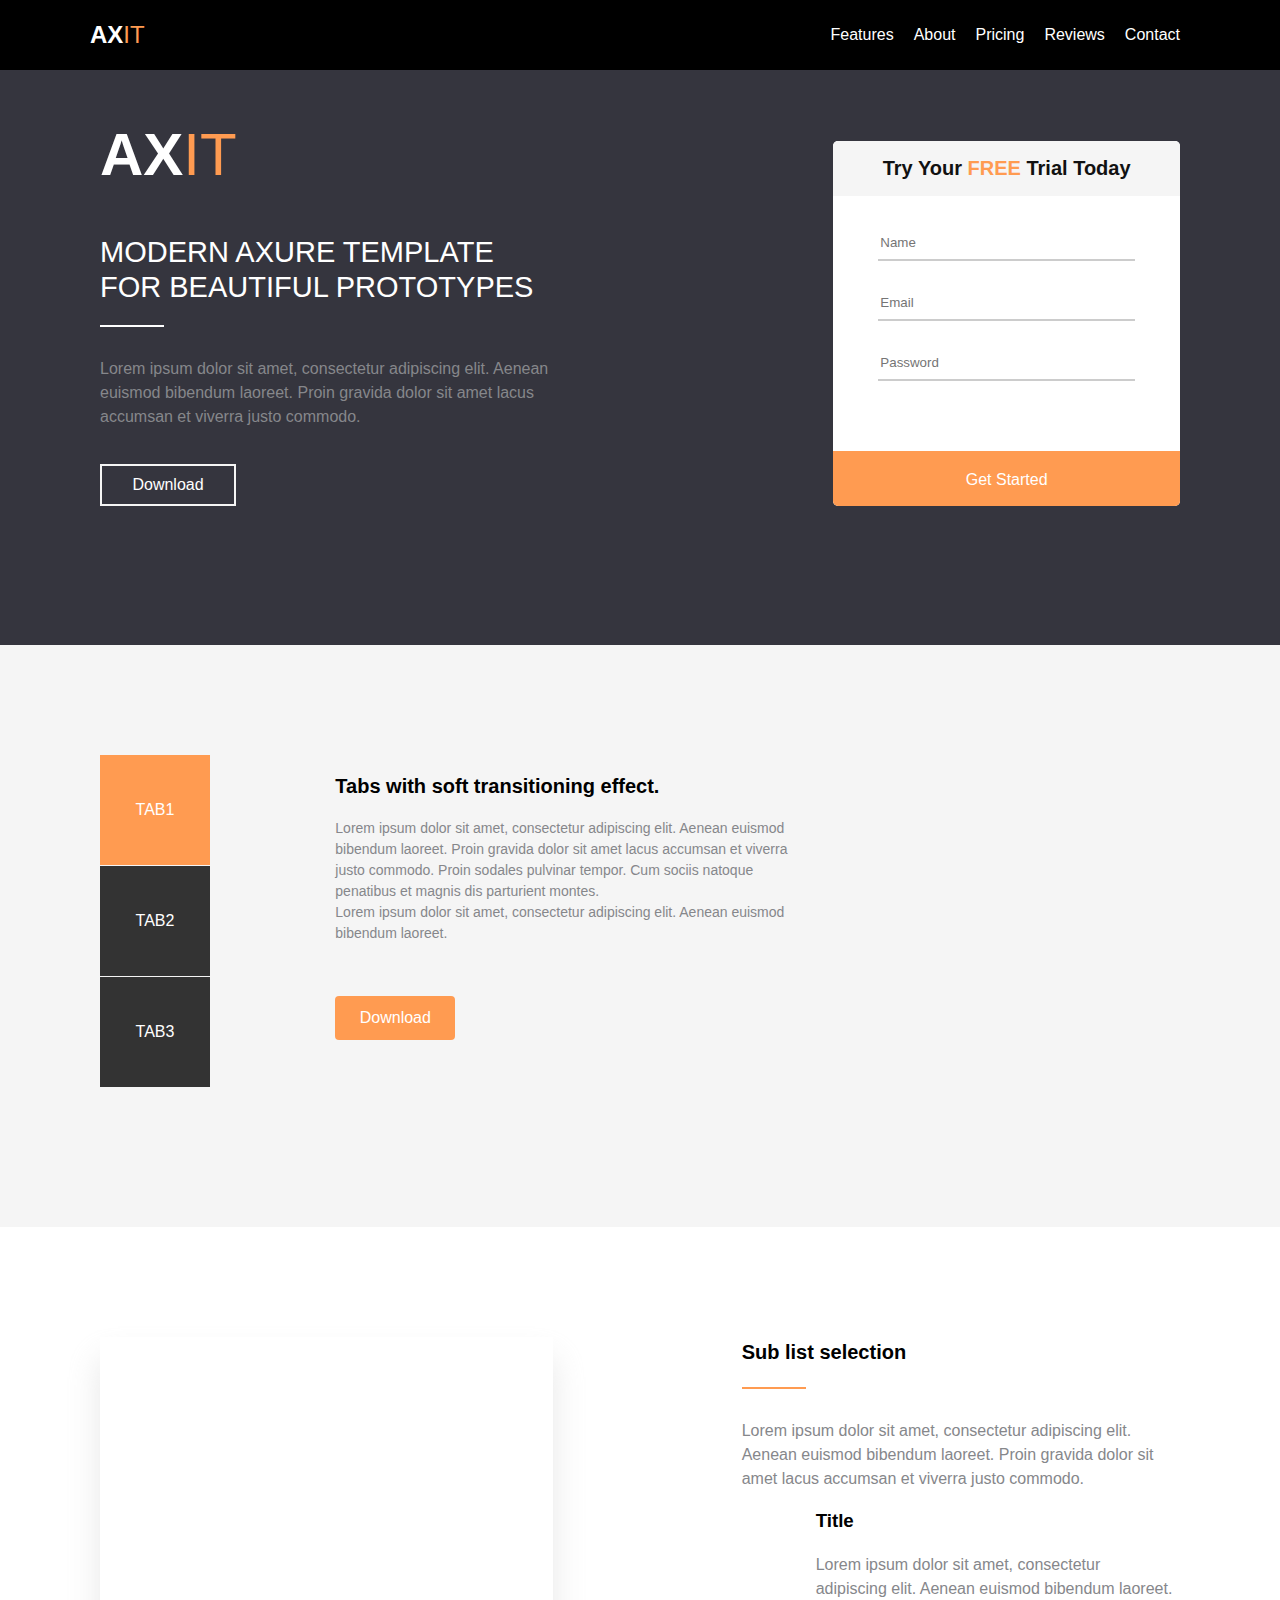
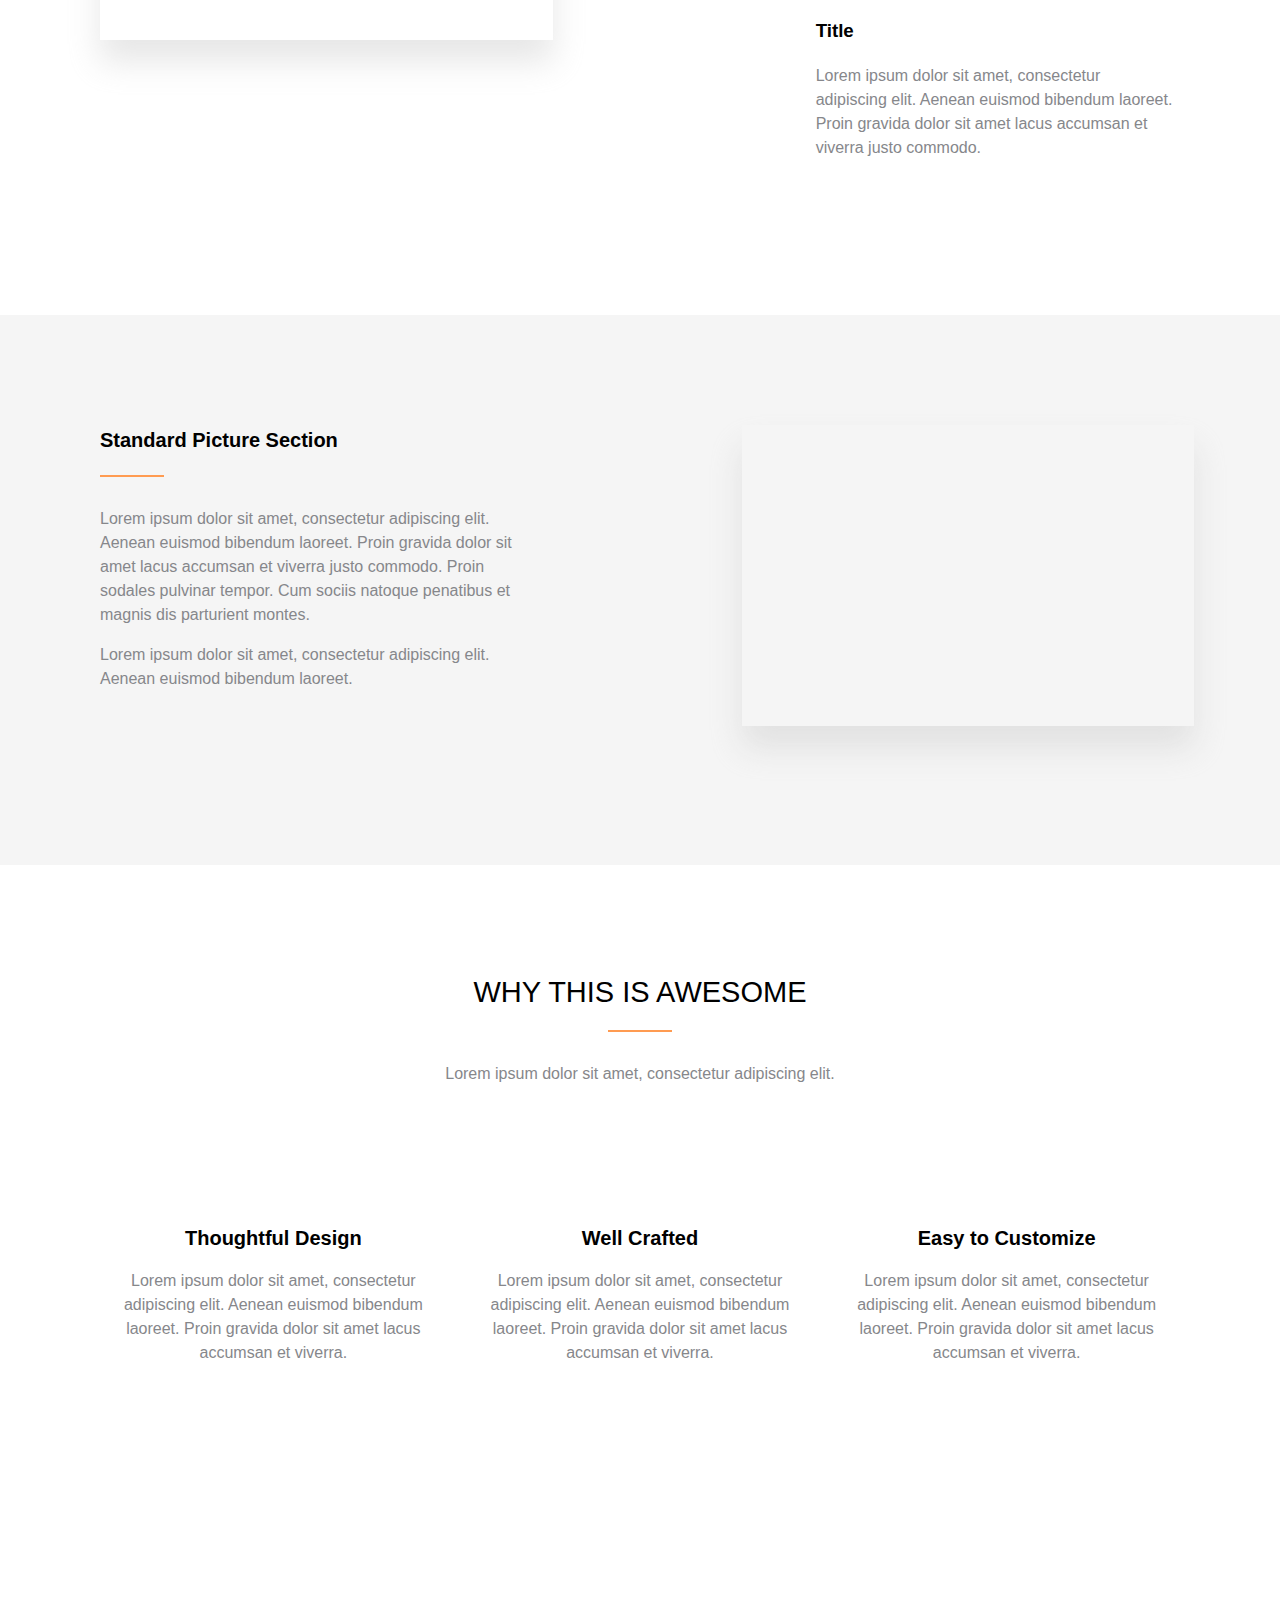
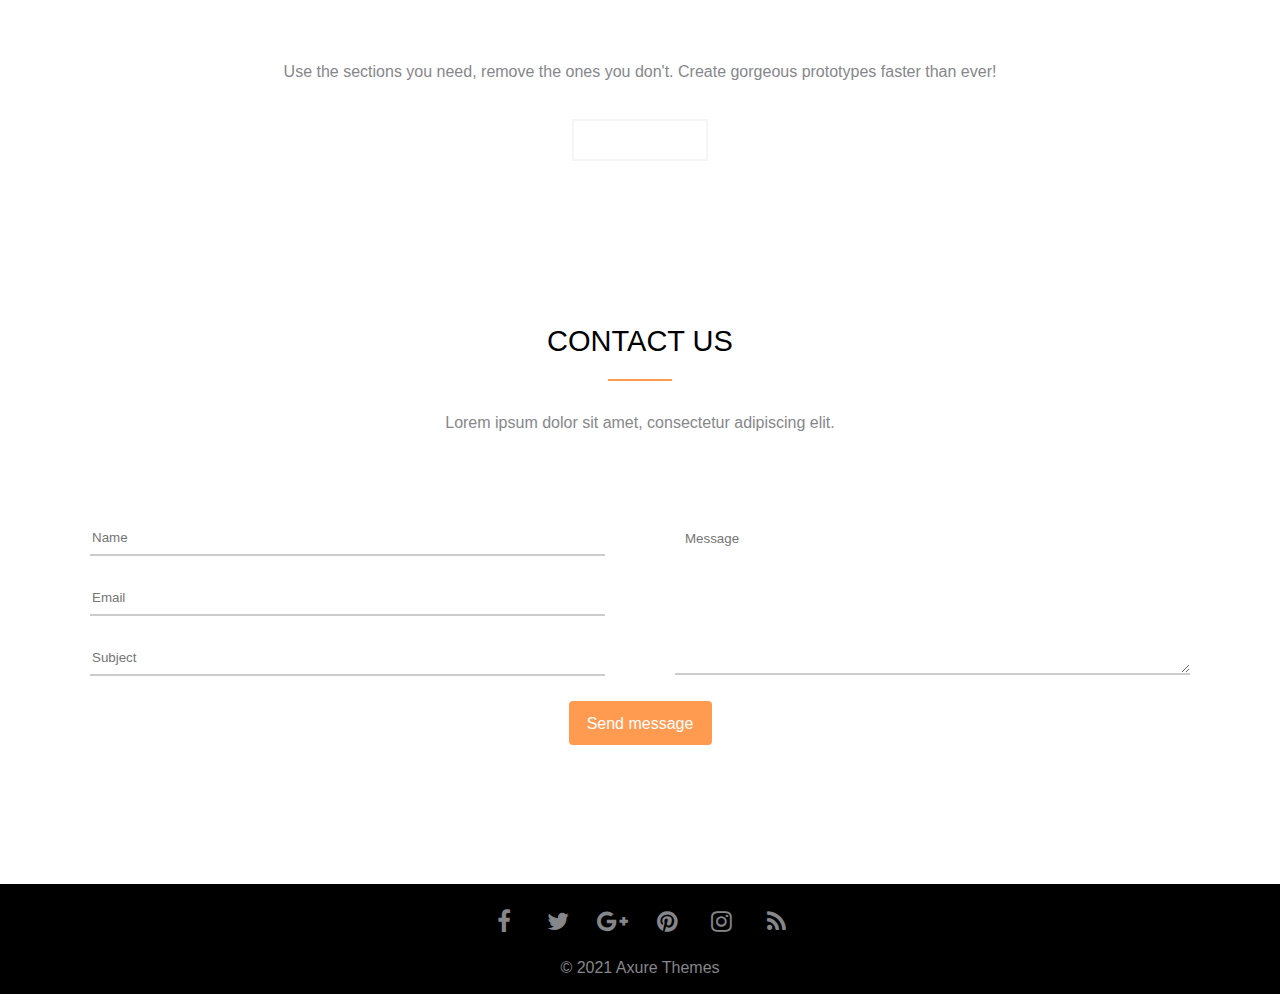
<file: index.html>
<!DOCTYPE html>
<html lang="en">

<head>
    <meta charset="UTF-8" />
    <meta name="viewport" content="width=device-width, initial-scale=1.0" />
    <title>Axit</title>
    <link rel="stylesheet" href="https://maxcdn.bootstrapcdn.com/font-awesome/4.5.0/css/font-awesome.min.css" />
    <link rel="stylesheet" type="text/css" href="axit.css" />
</head>

<body>
    <div class="header">
        <div class="content col-sm-12">
            <div class="logo">
                <span class="ax"> ax</span><span class="it">it</span>
            </div>
            <div class="menu col-sm-12">
                <div class="menu-itm">Features</div>
                <div class="menu-itm">About</div>
                <div class="menu-itm">Pricing</div>
                <div class="menu-itm">Reviews</div>
                <div class="menu-itm">Contact</div>
            </div>
        </div>
    </div>
    <div class="banner">
        <div class="content">
            <div class="col-8 col-sm-12">
                <div class="banner-copy">
                    <div class="axit">
                        <span class="ax">ax</span><span class="it">it</span>
                    </div>
                    <h1 class="section-name">
                        Modern Axure template for beautiful prototypes
                    </h1>
                    <p>
                        Lorem ipsum dolor sit amet, consectetur adipiscing elit. Aenean
                        euismod bibendum laoreet. Proin gravida dolor sit amet lacus
                        accumsan et viverra justo commodo.
                    </p>
                    <div class="cta-btn">Download</div>
                </div>
            </div>
            <div class="col-4 col-sm-12">
                <form class="cta-box">
                    <div class="cta-box-head">
                        <h2>Try Your <span>free</span> Trial Today</h2>
                    </div>
                    <div class="cta-box-content">
                        <input placeholder="Name" />
                        <input placeholder="Email" />
                        <input placeholder="Password" type="password" />
                    </div>
                    <div class="cta-box-btn">
                        <input class="button" type="submit" value="Get Started" />
                    </div>
                </form>
            </div>
        </div>
    </div>
    <div class="section">
        <div class="info">
            <div class="content">
                <div class="col-8">
                    <div class="infoText">
                        <div class="infoTable">
                            <div class="cell">TAB1</div>
                            <div class="cell">TAB2</div>
                            <div class="cell">TAB3</div>
                        </div>
                        <div class="infoContent col-sm-12">
                            <h2>Tabs with soft transitioning effect.</h2>
                            <p>
                                Lorem ipsum dolor sit amet, consectetur adipiscing elit.
                                Aenean euismod bibendum laoreet. Proin gravida dolor sit amet
                                lacus accumsan et viverra justo commodo. Proin sodales
                                pulvinar tempor. Cum sociis natoque penatibus et magnis dis
                                parturient montes. <br />
                                Lorem ipsum dolor sit amet, consectetur adipiscing elit.
                                Aenean euismod bibendum laoreet.
                            </p>
                            <div class="button">Download</div>
                        </div>
                    </div>
                </div>
                <div class="col-4 col-sm-12">
                    <div class="pic"></div>
                </div>
            </div>
        </div>
    </div>
    <div class="section">
        <div class="data">
            <div class="content">
                <div class="col-7 col-sm-12">
                    <div class="pic-data"></div>
                </div>
                <div class="col-5">
                    <div class="sub-list col-sm-12">
                        <h2 class="section-name">Sub list selection</h2>
                        <p>
                            Lorem ipsum dolor sit amet, consectetur adipiscing elit. Aenean
                            euismod bibendum laoreet. Proin gravida dolor sit amet lacus
                            accumsan et viverra justo commodo.
                        </p>
                        <div class="dataImgText col-sm-12">
                            <div class="data-img"></div>
                            <div class="data-text">
                                <h3>Title</h3>
                                <p>
                                    Lorem ipsum dolor sit amet, consectetur adipiscing elit.
                                    Aenean euismod bibendum laoreet.
                                </p>
                            </div>
                        </div>
                        <div class="dataImgText col-sm-12">
                            <div class="data-img"></div>
                            <div class="data-text">
                                <h3>Title</h3>
                                <p>
                                    Lorem ipsum dolor sit amet, consectetur adipiscing elit.
                                    Aenean euismod bibendum laoreet. Proin gravida dolor sit
                                    amet lacus accumsan et viverra justo commodo.
                                </p>
                            </div>
                        </div>
                    </div>
                </div>
            </div>
        </div>
    </div>
    <div class="section">
        <div class="data">
            <div class="content">
                <div class="col-7 col-sm-12">
                    <div class="data-item">
                        <h2 class="section-name">Standard Picture Section</h2>
                        <p>
                            Lorem ipsum dolor sit amet, consectetur adipiscing elit. Aenean
                            euismod bibendum laoreet. Proin gravida dolor sit amet lacus
                            accumsan et viverra justo commodo. Proin sodales pulvinar
                            tempor. Cum sociis natoque penatibus et magnis dis parturient
                            montes.
                        </p>
                        <p>
                            Lorem ipsum dolor sit amet, consectetur adipiscing elit. Aenean
                            euismod bibendum laoreet.
                        </p>
                    </div>
                </div>
                <div class="col-5 col-sm-12">
                    <div class="pic-data pic-data2"></div>
                </div>
            </div>
        </div>
    </div>
    <div class="section">
        <div class="block">
            <div class="content col-sm-12">
                <h1 class="section-name">why this is awesome</h1>
                <p style="padding-bottom: 30px">
                    Lorem ipsum dolor sit amet, consectetur adipiscing elit.
                </p>
                <div class="col-4 col-sm-12">
                    <div class="b-img"></div>
                    <h2>Thoughtful Design</h2>
                    <p>
                        Lorem ipsum dolor sit amet, consectetur adipiscing elit. Aenean
                        euismod bibendum laoreet. Proin gravida dolor sit amet lacus
                        accumsan et viverra.
                    </p>
                </div>
                <div class="col-4 col-sm-12">
                    <div class="b-img img2"></div>
                    <h2>Well Crafted</h2>
                    <p>
                        Lorem ipsum dolor sit amet, consectetur adipiscing elit. Aenean
                        euismod bibendum laoreet. Proin gravida dolor sit amet lacus
                        accumsan et viverra.
                    </p>
                </div>
                <div class="col-4 col-sm-12">
                    <div class="b-img img3"></div>
                    <h2>Easy to Customize</h2>
                    <p>
                        Lorem ipsum dolor sit amet, consectetur adipiscing elit. Aenean
                        euismod bibendum laoreet. Proin gravida dolor sit amet lacus
                        accumsan et viverra.
                    </p>
                </div>
            </div>
        </div>
    </div>
    <div class="banner banner-small">
        <div class="content content-small col-sm-12">
            <h1 class="section-name">stylish axure design</h1>
            <p>
                Use the sections you need, remove the ones you don't. Create gorgeous
                prototypes faster than ever!
            </p>
            <div class="cta-btn">Download</div>
        </div>
    </div>
    <div class="section">
        <div class="category">
            <div class="content col-sm-12">
                <h1 class="section-name">CONTACT US</h1>
                <p>Lorem ipsum dolor sit amet, consectetur adipiscing elit.</p>
                <form class="contact-form">
                    <div class="form">
                        <div class="col-6 col-sm-12">
                            <div class="contact-details">
                                <input placeholder="Name" />
                                <input placeholder="Email" />
                                <input placeholder="Subject" />
                            </div>
                        </div>
                        <div class="col-6 col-sm-12">
                            <div class="contact-message">
                                <textarea placeholder="Message"></textarea>
                            </div>
                        </div>
                    </div>

                    <div class="form-cta">
                        <input class="button" type="submit" value="Send message" />
                    </div>
                </form>
            </div>
        </div>
    </div>
    <div class="footer">
        <div class="social-btn"><i class="fa fa-facebook"></i></div>
        <div class="social-btn"><i class="fa fa-twitter"></i></div>
        <div class="social-btn"><i class="fa fa-google-plus"></i></div>
        <div class="social-btn"><i class="fa fa-pinterest"></i></div>
        <div class="social-btn"><i class="fa fa-instagram"></i></div>
        <div class="social-btn"><i class="fa fa-rss"></i></div>
        <p>© 2021 Axure Themes</p>
    </div>
</body>

</html>
</file>
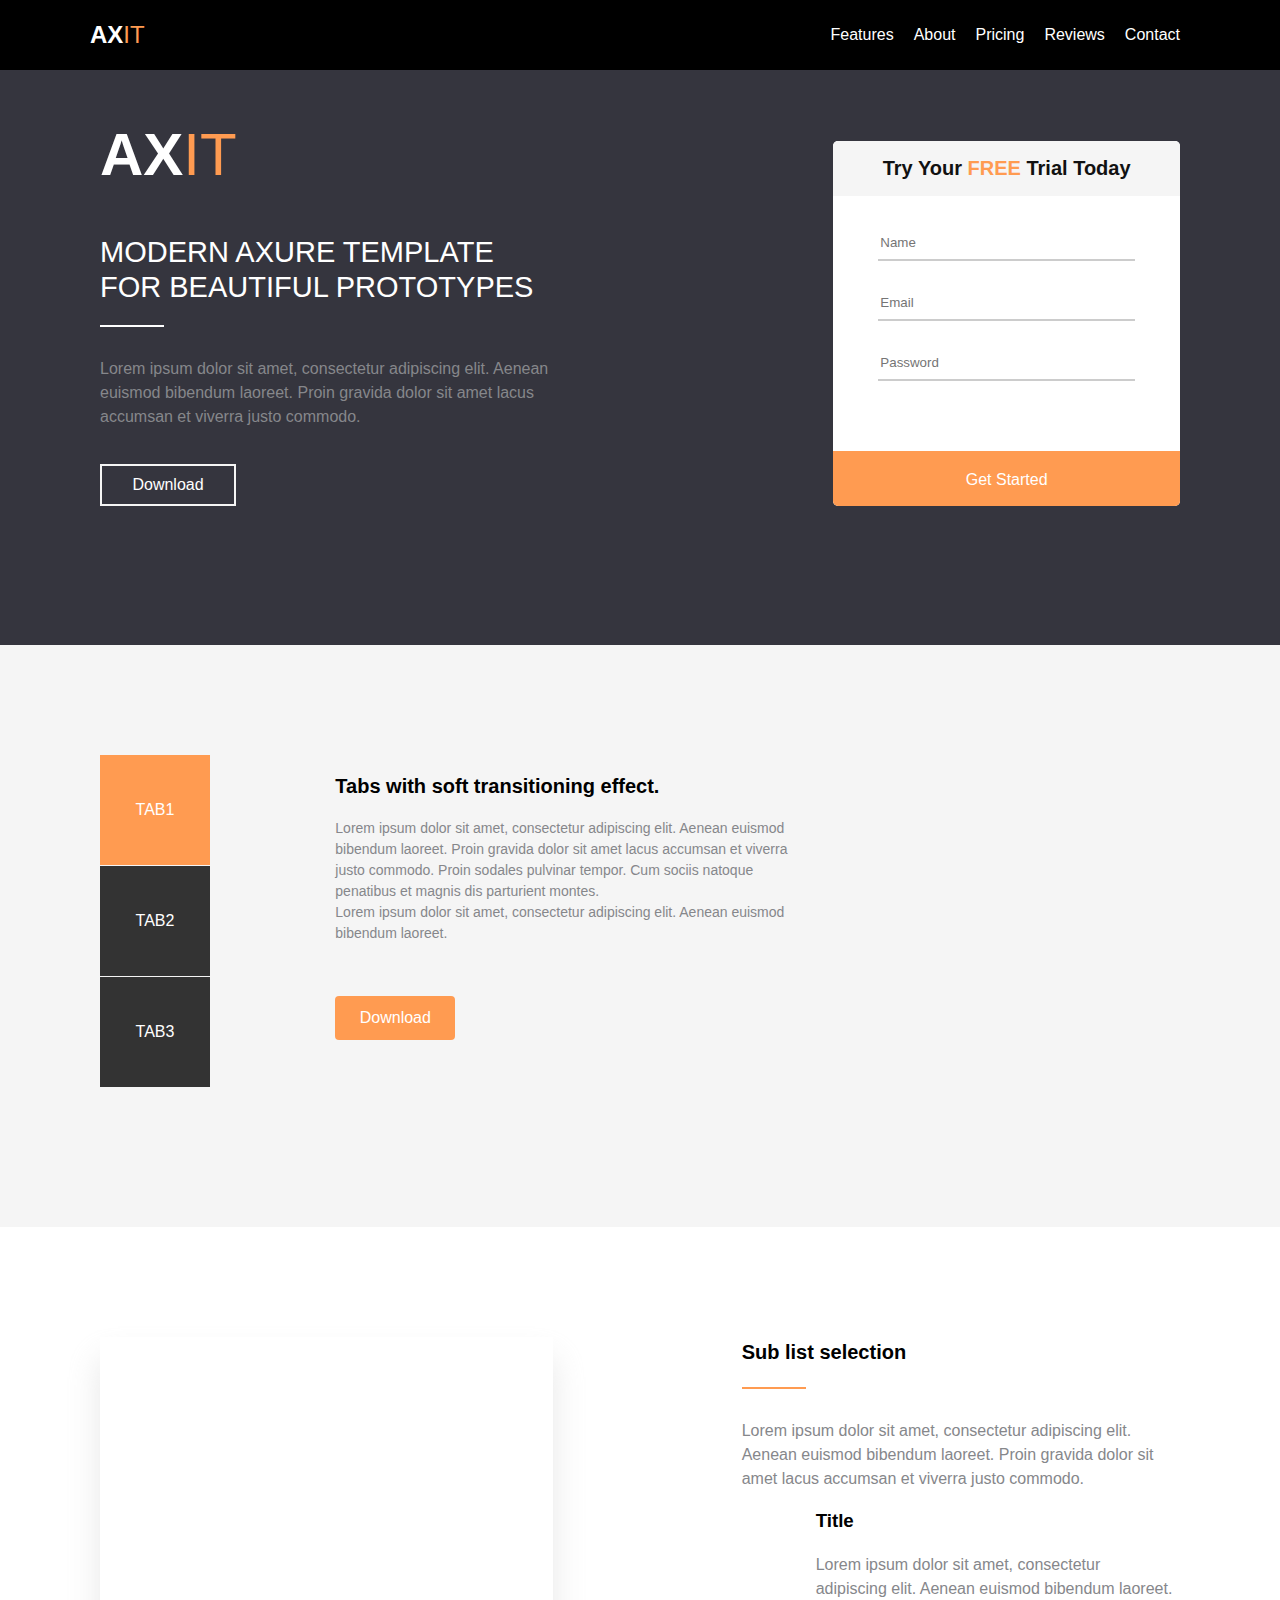
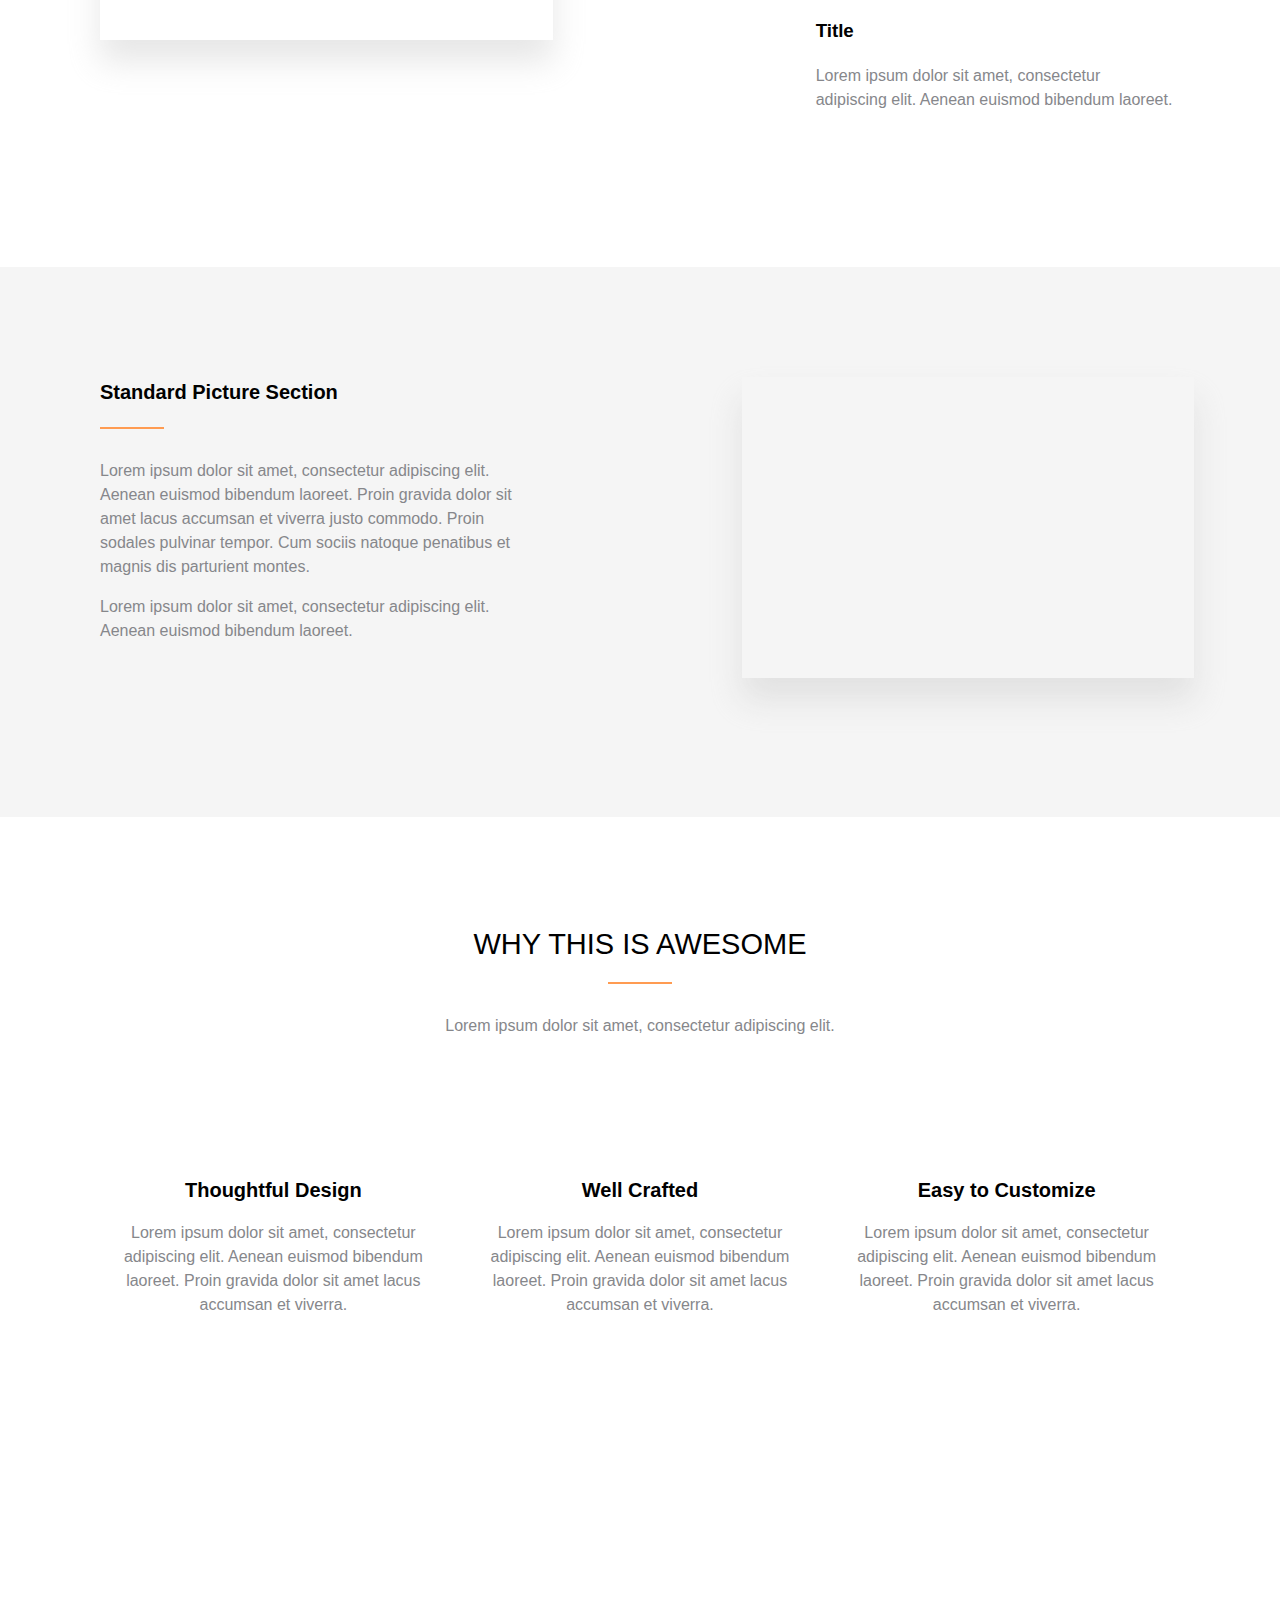
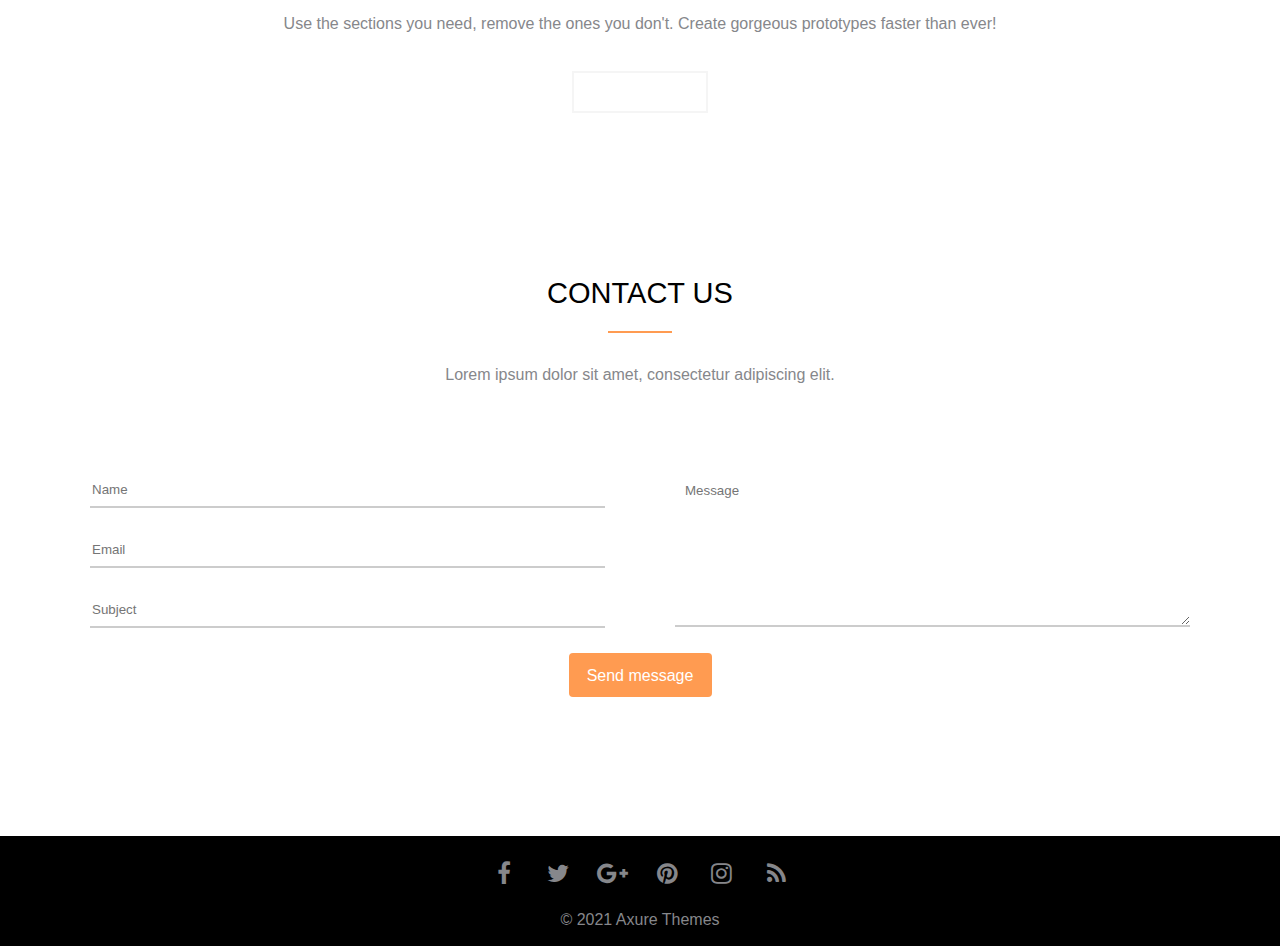
<file: axit.html>
<!DOCTYPE html>
<html lang="en">

<head>
    <meta charset="UTF-8">
    <meta name="viewport" content="width=device-width, initial-scale=1.0">
    <title>Axit</title>
    <link rel="stylesheet" href="https://maxcdn.bootstrapcdn.com/font-awesome/4.5.0/css/font-awesome.min.css">
    <link rel="stylesheet" type="text/css" href="axit.css">
</head>

<body>
    <div class="header">
        <div class="content">
            <div class="logo"><span class="ax"> ax</span><span class="it">it</span></div>
            <div class="menu">
                <div class="menu-itm">Features</div>
                <div class="menu-itm">About</div>
                <div class="menu-itm">Pricing</div>
                <div class="menu-itm">Reviews</div>
                <div class="menu-itm">Contact</div>
            </div>
        </div>
    </div>
    <div class="banner">
        <div class="content">
            <div class="col-8 col-sm-6">
                <div class="banner-copy">
                    <div class="axit"><span class="ax">ax</span><span class="it">it</span></div>
                    <h1 class="section-name">Modern Axure template for
                        beautiful prototypes</h1>
                    <p>Lorem ipsum dolor sit amet, consectetur adipiscing
                        elit. Aenean euismod bibendum laoreet. Proin gravida
                        dolor sit amet lacus accumsan et viverra justo
                        commodo.</p>
                    <div class="cta-btn">Download</div>
                </div>
            </div>
            <div class="col-4 col-sm-6">
                <form class="cta-box">
                    <div class="cta-box-head">
                        <h2> Try Your <span>free</span> Trial Today </h2>
                    </div>
                    <div class="cta-box-content">
                        <input placeholder="Name">
                        <input placeholder="Email">
                        <input placeholder="Password" type="password">
                    </div>
                    <div class="cta-box-btn">
                        <input class="button" type="submit" value="Get Started">
                    </div>
                </form>
            </div>
        </div>
    </div>
    <div class="section">
        <div class="info">
            <div class="content">
                <div class="col-8">
                    <div class="infoText">
                        <div class="infoTable">
                            <div class="cell">TAB1</div>
                            <div class="cell">TAB2</div>
                            <div class="cell">TAB3</div>
                        </div>
                        <div class="infoContent">
                            <h2> Tabs with soft transitioning effect.</h2>
                            <p>Lorem ipsum dolor sit amet, consectetur
                                adipiscing elit. Aenean euismod bibendum
                                laoreet. Proin gravida dolor sit amet lacus
                                accumsan et viverra justo commodo. Proin
                                sodales pulvinar tempor. Cum sociis natoque
                                penatibus et magnis dis parturient
                                montes. <br> Lorem ipsum dolor sit amet,
                                consectetur adipiscing elit. Aenean euismod
                                bibendum laoreet.</p>
                            <div class="button">Download</div>
                        </div>
                    </div>
                </div>
                <div class="col-4">
                    <div class="pic"></div>
                </div>
            </div>
        </div>
    </div>
    <div class="section">
        <div class="data">
            <div class="content">
                <div class="col-7">
                    <div class="pic-data">
                    </div>
                </div>
                <div class="col-5">
                    <div class="sub-list">
                        <h2 class="section-name"> Sub list selection</h2>
                        <p> Lorem ipsum dolor sit amet, consectetur
                            adipiscing elit. Aenean euismod bibendum
                            laoreet. Proin gravida dolor sit amet lacus
                            accumsan et viverra justo commodo.</p>
                        <div class="dataImgText">
                            <div class="data-img"></div>
                            <div class="data-text">
                                <h3>Title</h3>
                                <p>Lorem ipsum dolor sit amet, consectetur
                                    adipiscing elit. Aenean euismod bibendum
                                    laoreet.</p>
                            </div>
                        </div>
                        <div class="dataImgText">
                            <div class="data-img"></div>
                            <div class="data-text">
                                <h3>Title</h3>
                                <p>Lorem ipsum dolor sit amet, consectetur
                                    adipiscing elit. Aenean euismod bibendum
                                    laoreet.</p>
                            </div>
                        </div>
                    </div>
                </div>
            </div>
        </div>
    </div>
    <div class="section">
        <div class="data">
            <div class="content">
                <div class="col-7">
                    <div class="data-item">
                        <h2 class="section-name"> Standard Picture
                            Section</h2>
                        <p> Lorem ipsum dolor sit amet, consectetur
                            adipiscing elit. Aenean euismod bibendum
                            laoreet. Proin gravida dolor sit amet lacus
                            accumsan et viverra justo commodo. Proin sodales
                            pulvinar tempor. Cum sociis natoque penatibus et
                            magnis dis parturient
                            montes. </p>
                        <p>
                            Lorem ipsum dolor sit amet, consectetur
                            adipiscing elit. Aenean euismod bibendum
                            laoreet.</p>
                    </div>
                </div>
                <div class="col-5">
                    <div class="pic-data pic-data2">
                    </div>
                </div>
            </div>
        </div>
    </div>
    <div class="section">
        <div class="block">
            <div class="content">
                <h1 class="section-name">why this is awesome </h1>
                <p style="padding-bottom: 30px;">Lorem ipsum dolor sit amet,
                    consectetur adipiscing elit.</p>
                <div class="col-4 ">
                    <div class="b-img"> </div>
                    <h2>Thoughtful Design</h2>
                    <p> Lorem ipsum dolor sit amet, consectetur adipiscing
                        elit. Aenean euismod bibendum laoreet. Proin gravida
                        dolor sit amet lacus accumsan et viverra.</p>
                </div>
                <div class="col-4 ">
                    <div class="b-img img2"> </div>
                    <h2>Well Crafted</h2>
                    <p> Lorem ipsum dolor sit amet, consectetur adipiscing
                        elit. Aenean euismod bibendum laoreet. Proin gravida
                        dolor sit amet lacus accumsan et viverra.</p>
                </div>
                <div class="col-4 ">
                    <div class="b-img img3"> </div>
                    <h2>Easy to Customize</h2>
                    <p> Lorem ipsum dolor sit amet, consectetur adipiscing
                        elit. Aenean euismod bibendum laoreet. Proin gravida
                        dolor sit amet lacus accumsan et viverra.</p>
                </div>
            </div>
        </div>
    </div>
    <div class="banner banner-small">
        <div class="content content-small">
            <h1 class="section-name">stylish axure design</h1>
            <p> Use the sections you need, remove the ones you don't. Create
                gorgeous prototypes faster than ever! </p>
            <div class="cta-btn">Download</div>
        </div>
    </div>
    <div class="section">
        <div class="category">
            <div class="content">
                <h1 class="section-name">
                    CONTACT US
                </h1>
                <p>Lorem ipsum dolor sit amet, consectetur adipiscing
                    elit.</p>
                <form class="contact-form">
                    <div class="form">
                        <div class="col-6">
                            <div class="contact-details">

                                <input placeholder="Name">
                                <input placeholder="Email">
                                <input placeholder="Subject">

                            </div>

                        </div>
                        <div class="col-6">
                            <div class="contact-message">

                                <textarea placeholder="Message"></textarea>

                            </div>
                        </div>
                    </div>

                    <div class="form-cta">
                        <input class="button" type="submit" value="Send message">
                    </div>
                </form>
            </div>
        </div>
    </div>
    <div class="footer">
        <div class="social-btn"><i class="fa  fa-facebook"></i></div>
        <div class="social-btn"><i class="fa  fa-twitter"></i></div>
        <div class="social-btn"><i class="fa  fa-google-plus"></i></div>
        <div class="social-btn"><i class="fa  fa-pinterest"></i></div>
        <div class="social-btn"><i class="fa  fa-instagram"></i></div>
        <div class="social-btn"><i class="fa  fa-rss"></i></div>
        <p> © 2021 Axure Themes </p>
    </div>
</body>

</html>
</file>
<file: axit.css>
/*COLUMNS SAME BOOTSTRAP*/
.container {
    width: 1100px;
    margin: 0 auto;
}

.col-1 {
    width: 8.33333%;
    float: left;
    padding-right: 10px;
    padding-left: 10px;
}

.col-2 {
    width: 16.66667%;
    float: left;
    padding-right: 10px;
    padding-left: 10px;
}

.col-3 {
    width: 25%;
    float: left;
    padding-right: 10px;
    padding-left: 10px;
}

.col-4 {
    width: 33.33333%;
    float: left;
    padding-right: 10px;
    padding-left: 10px;
}

.col-5 {
    width: 41.66667%;
    float: left;
    padding-right: 10px;
    padding-left: 10px;
}

.col-6 {
    width: 50%;
    float: left;
    padding-right: 10px;
    padding-left: 10px;
}

.col-7 {
    width: 58.33333%;
    float: left;
    padding-right: 10px;
    padding-left: 10px;
}

.col-8 {
    width: 66.66667%;
    float: left;
    padding-right: 10px;
    padding-left: 10px;
}

.col-9 {
    width: 75%;
    float: left;
    padding-right: 10px;
    padding-left: 10px;
}

.col-10 {
    width: 83.33333%;
    float: left;
    padding-right: 10px;
    padding-left: 10px;
}

.col-11 {
    width: 91.66667%;
    float: left;
    padding-right: 10px;
    padding-left: 10px;
}

.col-12 {
    width: 100%;
    float: left;
    padding-right: 10px;
    padding-left: 10px;
}

.col-1 {
    width: 8.33333%;
    float: left;
    padding-right: 10px;
    padding-left: 10px;
}

.col-2 {
    width: 16.66667%;
    float: left;
    padding-right: 10px;
    padding-left: 10px;
}

.col-3 {
    width: 25%;
    float: left;
    padding-right: 10px;
    padding-left: 10px;
}

.col-4 {
    width: 33.33333%;
    float: left;
    padding-right: 10px;
    padding-left: 10px;
}

.col-5 {
    width: 41.66667%;
    float: left;
    padding-right: 10px;
    padding-left: 10px;
}

.col-6 {
    width: 50%;
    float: left;
    padding-right: 10px;
    padding-left: 10px;
}

.col-7 {
    width: 58.33333%;
    float: left;
    padding-right: 10px;
    padding-left: 10px;
}

.col-8 {
    width: 66.66667%;
    float: left;
    padding-right: 10px;
    padding-left: 10px;
}

.col-9 {
    width: 75%;
    float: left;
    padding-right: 10px;
    padding-left: 10px;
}

.col-10 {
    width: 83.33333%;
    float: left;
    padding-right: 10px;
    padding-left: 10px;
}

.col-11 {
    width: 91.66667%;
    float: left;
    padding-right: 10px;
    padding-left: 10px;
}

.col-12 {
    width: 100%;
    float: left;
    padding-right: 10px;
    padding-left: 10px;
}

/*GLOBAL*/
* {
    box-sizing: border-box;
}

body {
    font-size: 16px;
    min-width: 320px;
    position: relative;
    line-height: 1.5;
    font-family: "Open Sans", sans-serif;
    font-weight: 300;
    overflow-x: hidden;
    opacity: 1;
    margin: 0;
}

p+p {
    margin-bottom: 30px;
}

p {
    color: #86878b;
}

h1 {
    font-size: 29px;
    margin: 0;
    font-weight: 400;
    line-height: 1.2;
    font-family: Raleway, sans-serif;
}

h2 {
    font-size: 20px;
}

.section:nth-child(odd) {
    background: #f5f5f5;
}

.section:nth-child(even) {
    background: #fff;
}

/*HEADER*/
.header {
    height: 70px;
    line-height: 70px;
    padding: 0 30px;
    color: #ffffff;
    background-color: #000;
    position: fixed;
    width: 100%;
    left: 0;
    top: 0;
    z-index: 9999;
}

.logo {
    font-size: 24px;
    line-height: 70px;
    float: left;
    text-transform: uppercase;
}

.header .content {
    padding: 0;
}

.content {
    padding: 20px 0;
}

.menu {
    float: right;
}

.menu-itm {
    float: left;
    padding: 0 10px;
}

.menu-itm:hover {
    background: #8d8a88;
    color: #ffe;
}

.menu-itm:active {
    color: #5e4a33;
}

/*BANNER*/
.banner,
.footer {
    background: #35353e;
    color: #fff;
    text-align: center;
}

.banner {
    background-image: url("http://content.screencast.com/users/bullsh1tguru/folders/Default/media/b4df5359-cc60-4acf-ba6a-a7157f93248d/Axit-PSD_02.gif");
    background-size: cover;
}

.banner [class^="col-"] {
    display: table-cell;
    vertical-align: bottom;
    float: none;
    text-align: left;
}

.contact-form [class^="col-"]:first-of-type {
    padding-left: 0;
}

.contact-form [class^="col-"]:last-of-type {
    padding-right: 0;
}

.banner .content,
.socialmedia .content,
.data .content {
    display: table;
}

.content {
    padding: 110px 0 139px 0;
    width: 1100px;
    margin: 0 auto;
}

.content:after {
    clear: both;
    content: "";
    display: table;
}

.section {
    text-align: center;
}

.banner-copy {
    width: 456px;
}

.cta-box {
    width: 100%;
    background: #fff;
    border-radius: 5px;
    overflow: hidden;
}

.cta-box-content {
    height: 255px;
    padding: 30px 45px;
}

.cta-box-head {
    background: #f5f5f5;
    line-height: 55px;
}

.cta-box-head h2 {
    margin: 0;
}

.cta-box-btn .button {
    width: 100%;
    height: 55px;
    margin-top: 0;
    line-height: 55px;
    border: none;
    border-radius: 0;
    font-size: 16px;
}

.cta-box-head span {
    color: #ff9b51;
    text-transform: uppercase;
}

.cta-box-head h2 {
    text-align: center;
    color: #111;
}

h1.section-name:after {
    content: "";
    display: block;
    height: 2px;
    width: 64px;
    background: #ffffff;
    margin-top: 20px;
    margin-bottom: 30px;
}

.section h1.section-name {
    color: #000;
}

.section h1.section-name:after {
    background: #ff9b51;
    margin-left: auto;
    margin-right: auto;
}

h2.section-name:after {
    content: "";
    display: block;
    height: 2px;
    width: 64px;
    background: #ffffff;
    margin-top: 20px;
    margin-bottom: 30px;
}

.section h2.section-name:after {
    background: #ff9b51;
    margin-right: auto;
}

.content-small {
    padding: 53px 0;
}

.content-small h1.section-name:after,
.content-small .cta-btn {
    margin-left: auto;
    margin-right: auto;
}

.axit {
    margin-bottom: 35px;
    text-transform: uppercase;
    font-size: 60px;
}

/*axit*/
.ax {
    font-weight: bold;
}

.it {
    color: #ff9b51;
}

.cta-btn {
    border: 2px solid #f5f5f5;
    background: transparent;
    line-height: 38px;
    width: 136px;
    height: 42px;
    text-align: center;
    margin-top: 35px;
}

.cta-btn:hover {
    background: #8d8a88;
    color: #ffe;
}

.cta-btn:active {
    color: #5e4a33;
}

/*SOCIALMEDIA*/
.social-btn {
    width: 14.28%;
    float: left;
    vertical-align: middle;
    text-align: center;
    font-size: 24px;
}

/*INFO*/
.infoText {
    width: 100%;
    height: 100%;
    overflow: hidden;
    margin: 0 auto;
}

.pic {
    width: 333px;
    height: 254px;
    background-position: -5px -5px;
    background: url("http://content.screencast.com/users/khalinadarina/folders/Default/media/bd6cd8f8-4e5d-4880-b14d-dcecd87dfc88/download.png");
    background-repeat: no-repeat;
}

.infoTable {
    width: 111px;
    height: 100%;
    float: left;
}

.infoContent {
    width: 478px;
    height: 100%;
    float: right;
    text-align: left;
}

.infoContent p {
    font-size: 14px;
}

.button {
    background: #ff9b51;
    line-height: 44px;
    width: 120px;
    height: 44px;
    text-align: center;
    margin-top: 52px;
    border-radius: 4px;
    color: #ffffff;
}

.button:hover {
    background: #8d8a88;
    color: #ffe;
}

.button:active {
    color: #5e4a33;
}

.cell {
    width: 110px;
    height: 110px;
    background: #333333;
    text-align: center;
    line-height: 110px;
    margin-bottom: 1px;
    color: #ffffff;
}

.cell:first-child {
    background: #ff9b51;
}

.cell:hover {
    background: #8d8a88;
    color: #ffe;
}

.cell:active {
    color: #5e4a33;
}

/*DATA*/
.data-text {
    float: left;
    width: 360px;
}

.data,
.social {
    text-align: center;
}

.data h3,
.data h2 {
    margin-top: 0;
}

.pic-data {
    width: 453px;
    height: 303px;
    background: url("http://content.screencast.com/users/khalinadarina/folders/Default/media/bd6cd8f8-4e5d-4880-b14d-dcecd87dfc88/download.png") no-repeat -337px -5px;
    -webkit-box-shadow: 0px 22px 30px 0px rgba(204, 204, 204, 0.48);
    -moz-box-shadow: 0px 22px 30px 0px rgba(204, 204, 204, 0.48);
    box-shadow: 0px 22px 30px 0px rgba(204, 204, 204, 0.48);
}

.sub-list {
    width: 100%;
    text-align: left;
}

.data h1.section-name:after {
    background: #ff9b51;
    margin-top: 30px;
    margin-bottom: 30px;
}

.data-img {
    float: left;
    width: 44px;
    height: 44px;
    margin-right: 30px;
    background: url("http://content.screencast.com/users/bullsh1tguru/folders/Default/media/4e236169-2385-43af-b96e-6933414d7280/spritesheet%20(1).png");
    background-repeat: no-repeat;
}

.dataImgText:nth-of-type(1) .data-img {
    background-position: -5px -5px;
}

.dataImgText:nth-of-type(2) .data-img {
    background-position: -55px -5px;
}

.data-item {
    width: 425px;
    text-align: left;
}

/*BLOCK*/
.block,
.category,
.footer,
.block .col-4,
.category .col-4 {
    text-align: center;
}

.block .section-name,
.category .section-name {
    text-transform: uppercase;
}

/*footer*/
.footer {
    padding: 75px 0 63px 0;
}

h1.section-name {
    text-transform: uppercase;
}

.footer .download {
    margin-top: 38px;
    margin: 0 auto;
}

/* social */
.footer {
    background: #000000;
    padding: 20px 0 14px 0;
    color: #ffffff;
}

.footer p {
    margin-bottom: 0;
}

.footer .social-btn {
    display: inline-block;
    float: none;
    width: 50px;
    color: #86878b;
}

/*CONTAC FORM*/
.contact-form {
    display: table;
    width: 100%;
}

.contact-form:after {
    display: table;
    clear: both;
    content: "";
}

/*input */
.contact-details input,
.contact-message textarea,
.cta-box-content input {
    width: 100%;
    border: none;
    border-bottom: 2px solid #ccc;
    height: 35px;
    vertical-align: bottom;
    margin-bottom: 25px;
}

.contact-details input:focus,
.contact-message textarea:focus,
.cta-box-content input:focus {
    outline: none;
    border: 2px solid #ff9b51;
    border-radius: 5px;
    overflow: hidden;
}

.contact-message textarea {
    height: 154px;
    padding: 10px;
    font-family: sans-serif;
}

.contact-form [class^="col-"] {
    padding-left: 35px;
    padding-right: 35px;
}

.form-cta .button {
    border: none;
    font-size: 16px;
    width: 100%;
    display: block;
}

.form-cta {
    width: 143px;
    margin: 40px auto 0;
}

.form {
    margin-top: 70px;
}

.banner-small {
    background: url("http://content.screencast.com/users/khalinadarina/folders/Default/media/02ea1089-c19b-4628-8a94-1e8985a21026/Axit-PSD_28.gif");
    background-size: cover;
}

.b-img {
    width: 70px;
    height: 70px;
    background: #ff9b51;
    margin: 0 auto;
    background: url("http://content.screencast.com/users/khalinadarina/folders/Default/media/bd6cd8f8-4e5d-4880-b14d-dcecd87dfc88/download.png") no-repeat -1262px -5px;
    width: 74px;
    height: 74px;
}

.img2 {
    width: 74px;
    height: 74px;
    background-position: -1262px -85px;
}

.img3 {
    width: 74px;
    height: 74px;
    background-position: -1262px -165px;
}

.pic-data2 {
    width: 452px;
    height: 301px;
    background-position: -800px -5px;
}

@media only screen and (max-width: 768px) {
    .content {
        flex-direction: column;
    }

    .infoTable {
        display: flex;
        width: 100%;
        height: 100%;
    }

    .cell {
        text-align: center;
        border: 1px solid #ccc;
        padding: 10px;
        width: 17%;
    }

    .data-item {
        width: 375px;
        text-align: left;
    }

    .infoContent p {
        font-size: 14px;
        width: 380px;
    }

    p,
    h1.section-name {
        width: 370px;
    }

    .col-sm-12 {
        width: 100%;
    }

    .col-sm-6 {
        width: 50%;
    }

    .menu-itm {
        color: #ff9b51;
    }

    .banner [class^="col-"] {
        display: block;
    }

    .data-text {
        float: left;
        width: 360px;
        margin-right: 5px;
    }

    .cta-box {
        width: 30%;
        background: #fff;
        border-radius: 5px;
        margin-top: 20px;
        margin-left: 15px;
    }

    .menu {
        float: none;
    }

    .button {
        margin-top: 0;
    }

    .contact-message {
        margin-right: 35px;
    }

    .pic-data {
        width: 370px;
        height: 303px;
        background: url(http://content.screencast.com/users/khalinadarina/folders/Default/media/bd6cd8f8-4e5d-4880-b14d-dcecd87dfc88/download.png) no-repeat -337px -5px;
        -webkit-box-shadow: 0px 22px 30px 0px rgba(204, 204, 204, 0.48);
        -moz-box-shadow: 0px 22px 30px 0px rgba(204, 204, 204, 0.48);
        box-shadow: 0px 22px 30px 0px rgba(204, 204, 204, 0.48);
    }

    h2.section-name {
        margin-top: 20px;
    }
}
</file>
